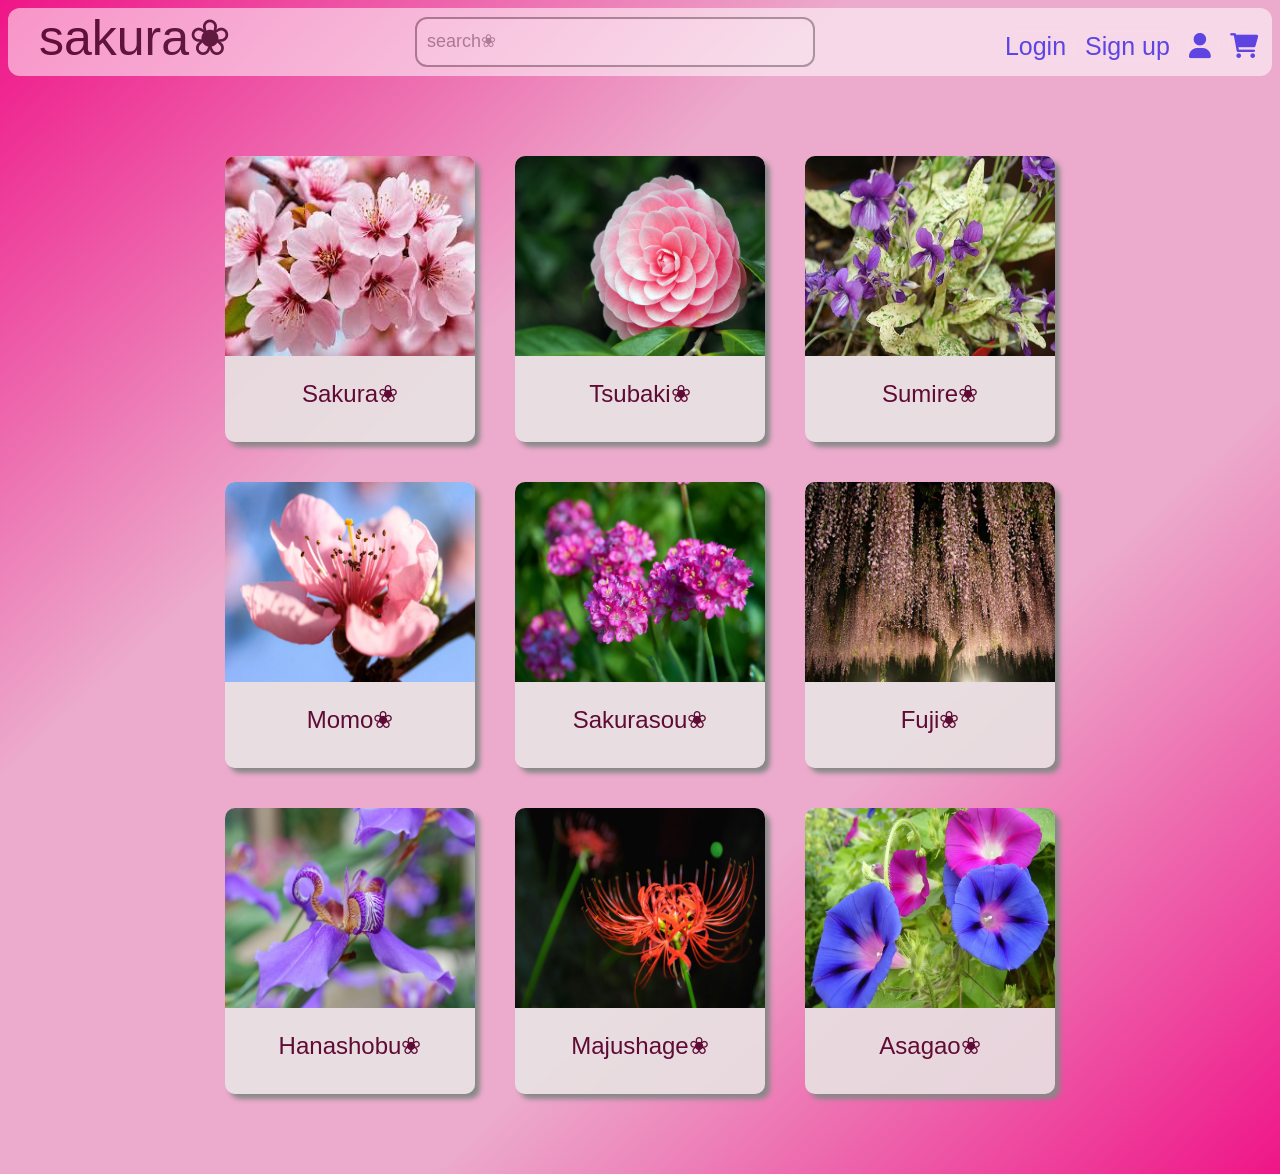
<file: index.html>
<html>
    <head>
    <link href="./index.css" rel="stylesheet">
    <link rel="stylesheet" href="https://cdnjs.cloudflare.com/ajax/libs/font-awesome/6.0.0-beta3/css/all.min.css">
    </head>
    <body  class="mainfather">
        <header class="header">
       <label class="webname"  onclick="window.location.href ='./mainpage.html'"> sakura❀</label>
       <input type="search" class="searchbar" placeholder="search❀" >
        <p class="logsin"> <a href="./login.html" class="links">Login</a> </p>
        <p  class="logsin"> <a href="./signup.html" class="links">Sign up</a> </p>
        <p class="logsin"> <a href="./account.html" class="links"><i class="fa-solid fa-user"></i> </a></p>
        <p class="logsin"> <a href="./cart.html" class="links"><i class="fa-solid fa-cart-shopping"></i> </a></p>
    </header>
    <div class="son2">
        <div  class="cards"> 
        <img src="./sakura.jpg" onclick="window.location.href ='./sakura.html'" class="imgs"  > 
        <p class="flowername">Sakura❀</p>
         </div>
        <div  class="cards"> 
        <img src="./Tsubaki.jpg" onclick="window.location.href ='./Tsubaki.html'" class="imgs" >
        <p class="flowername">Tsubaki❀</p>
        </div>
        <div  class="cards"> 
        <img src="./sumire.jpg" onclick="window.location.href ='./sumire.html'" class="imgs" >
        <p class="flowername">Sumire❀</p>
        </div>
        <div  class="cards"> 
        <img src="./momo.jpg" onclick="window.location.href ='./momo.html'" class="imgs" >
        <p class="flowername">Momo❀</p>
        </div>
        <div  class="cards"> 
        <img src="./sakurasou.jpg" onclick="window.location.href ='./sakurasou.html'" class="imgs" >
        <p class="flowername">Sakurasou❀</p>
        </div>
        <div  class="cards"> 
        <img src="./fuji.jpg" onclick="window.location.href ='./fuji.html'" class="imgs" >
        <p class="flowername">Fuji❀</p>
        </div>
        <div  class="cards"> 
        <img src="./hanashobu.jpg" onclick="window.location.href ='./hanashobu.html'" class="imgs" >
        <p class="flowername">Hanashobu❀</p>
        </div>
        <div  class="cards"> 
        <img src="./Majushage.jpg" onclick="window.location.href ='./majushage.html'" class="imgs" >
        <p class="flowername">Majushage❀</p>
        </div>
        <div  class="cards"> 
        <img src="./asagao.jpg" onclick="window.location.href ='./asagao.html'" class="imgs" >
        <p class="flowername">Asagao❀</p>
        </div>
    </div>
    </body>
</html>
</file>
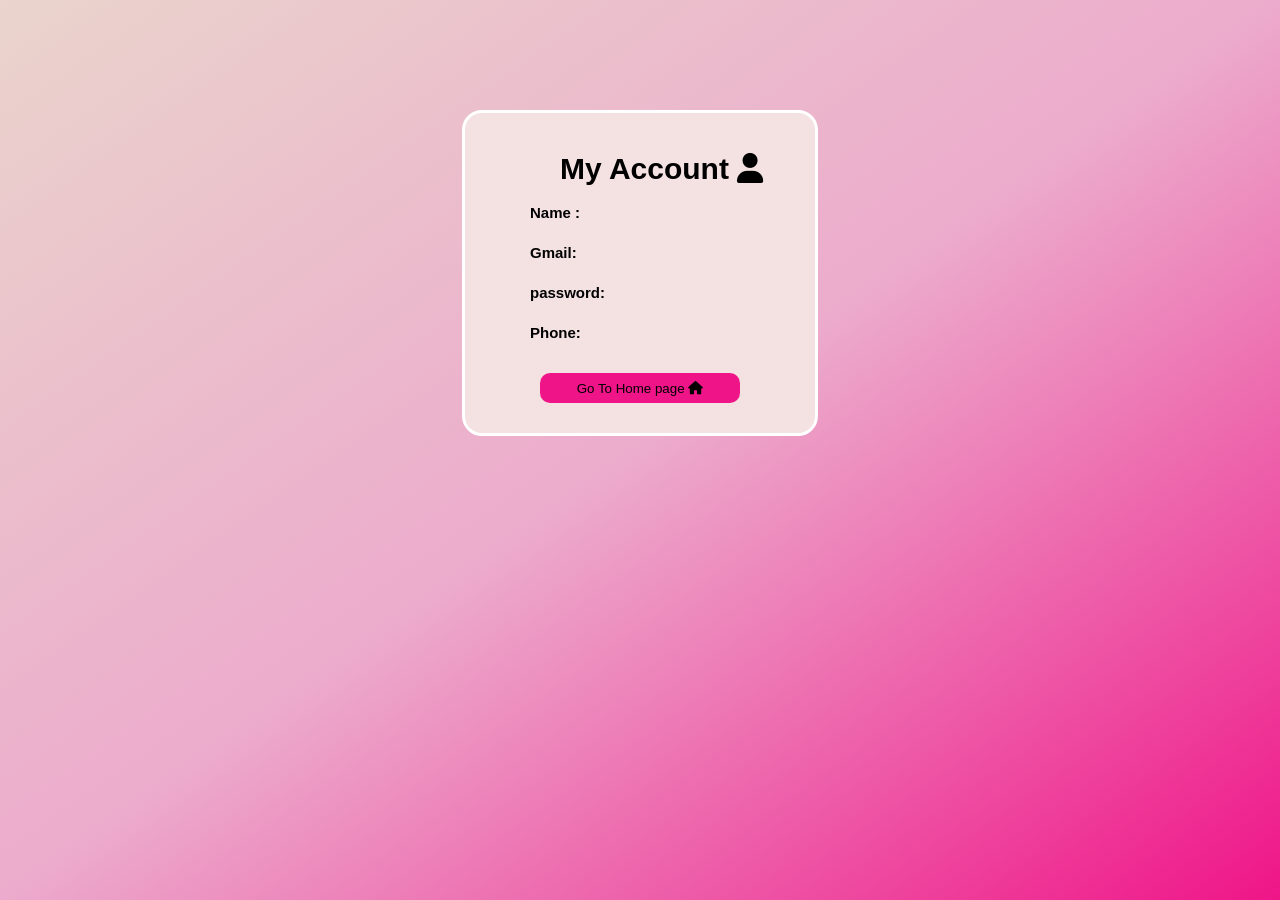
<file: account.html>
<html>
    <head>
    <title>My Account</title>
    <link href="./style.css" rel="stylesheet">
    <link rel="stylesheet" href="https://cdnjs.cloudflare.com/ajax/libs/font-awesome/6.0.0-beta3/css/all.min.css">
    </head>
    <body class="father" style="height: 450px;">
        <div class="son">
            <h1 style="position: relative; left: 30px; "> My Account <i class="fa-solid fa-user"></i>  </h1>
            <label class="mainlabel">Name : </label><br>
            <label class="mainlabel">Gmail: </label><br>
            <label class="mainlabel">password: </label><br>
            <label class="mainlabel">Phone: </label><br>
            <button class="Submit" onclick="window.location.href ='./index.html'"> Go To Home page <i class="fa-solid fa-house"></i> </button>
        </div>
    </body>
</html>
</file>
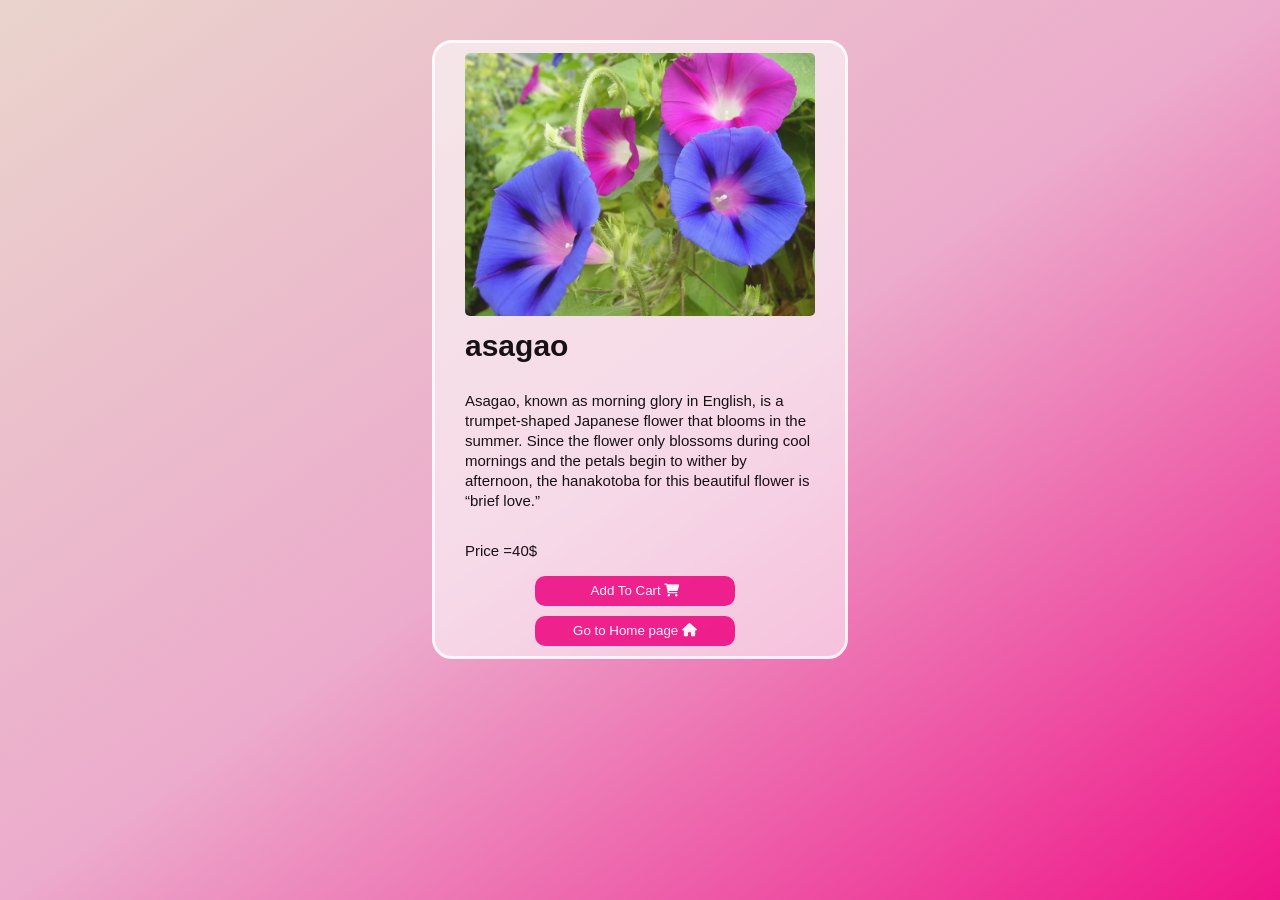
<file: asagao.html>
<html>
    <head>
    <title>asagao</title>
    <link href="./flowers.css" rel="stylesheet">
    <script src="./sakura.js"> </script>
    <link rel="stylesheet" href="https://cdnjs.cloudflare.com/ajax/libs/font-awesome/6.0.0-beta3/css/all.min.css">
    </head>
    <body class="father">
        <div class="flowers" >
            <img src="./asagao.jpg"  class="imgs" style="width: 100%;" >
            <h1 >asagao </h1>
            <p>Asagao, known as morning glory in English, is a trumpet-shaped Japanese flower that blooms in the summer. Since the flower only blossoms during cool mornings and the petals begin to wither by afternoon, the hanakotoba for this beautiful flower is “brief love.”</p>
            <p>Price =40$</p>
            <button class="buy"  onclick="addToCart(40)"> Add To Cart <i class="fa-solid fa-cart-shopping"></i></button>
            <button class="buy" onclick="window.location.href ='./index.html'"> Go to Home page <i class="fa-solid fa-house"></i> </button>
        </div>
    </body>
</html>
</file>
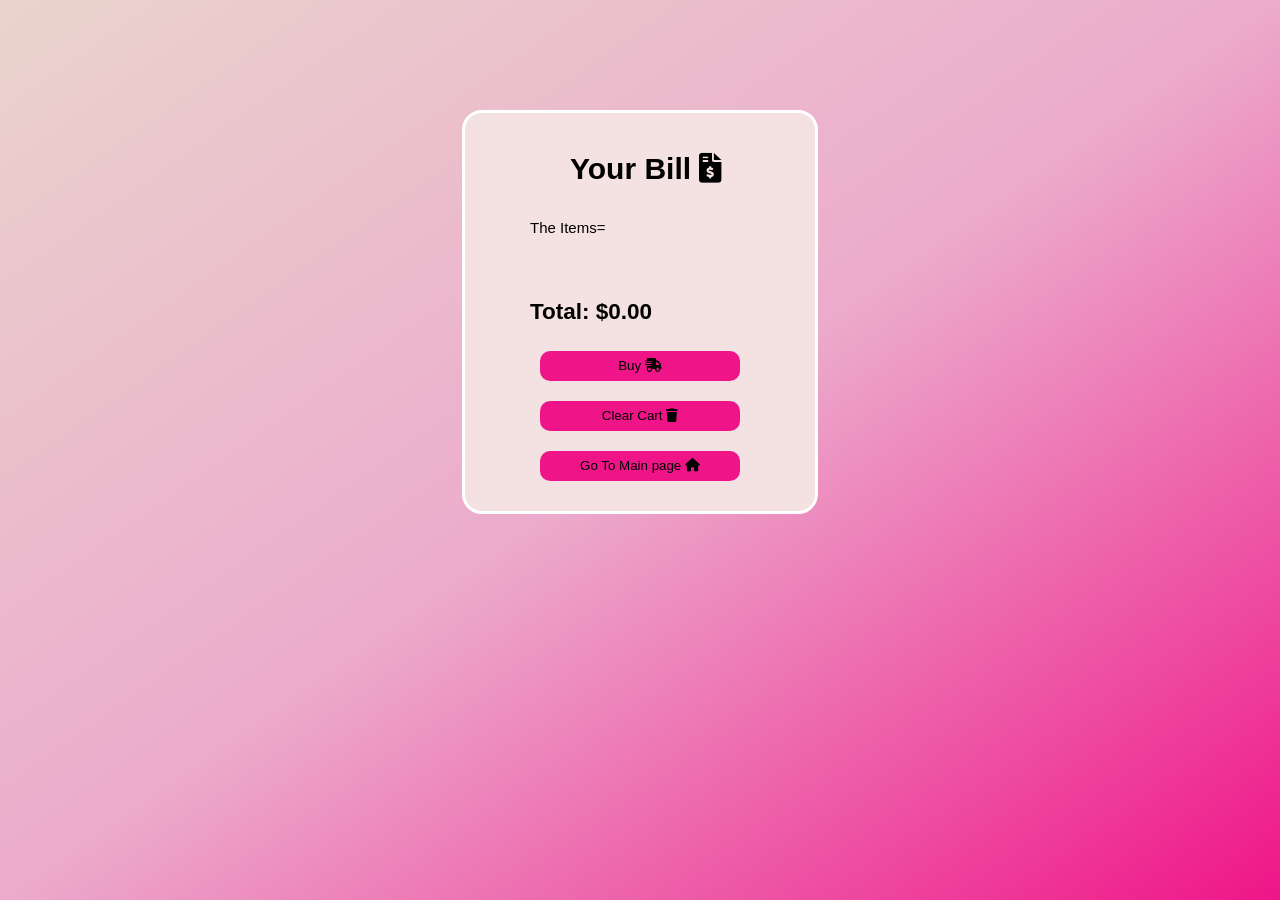
<file: cart.html>
<html>
    <head>
    <title>My cart</title>
    <link href="./style.css" rel="stylesheet">
    <script src="./sakura.js"> </script>
    <link rel="stylesheet" href="https://cdnjs.cloudflare.com/ajax/libs/font-awesome/6.0.0-beta3/css/all.min.css">
    </head>
    <body class="father">
        <div class="son">
            <h1 style="position: relative; left: 40px; "> Your Bill <i class="fa-solid fa-file-invoice-dollar"></i> </h1>
            <p >The Items= </p> 
            <ul id="cart-items"></ul>
            <h2>Total: $<span id="total-price">0</span></h2>
            <button class="Submit" onclick="buy()" > Buy <i class="fa-solid fa-truck-fast"></i> </button>
            <button class="Submit" onclick="clearCartAndRefresh()">Clear Cart <i class="fa-solid fa-trash"></i></button>
            <button class="Submit" onclick="window.location.href ='./index.html'"> Go To Main page <i class="fa-solid fa-house"></i></button>
            
        </div>
    </body>
</html>
</file>
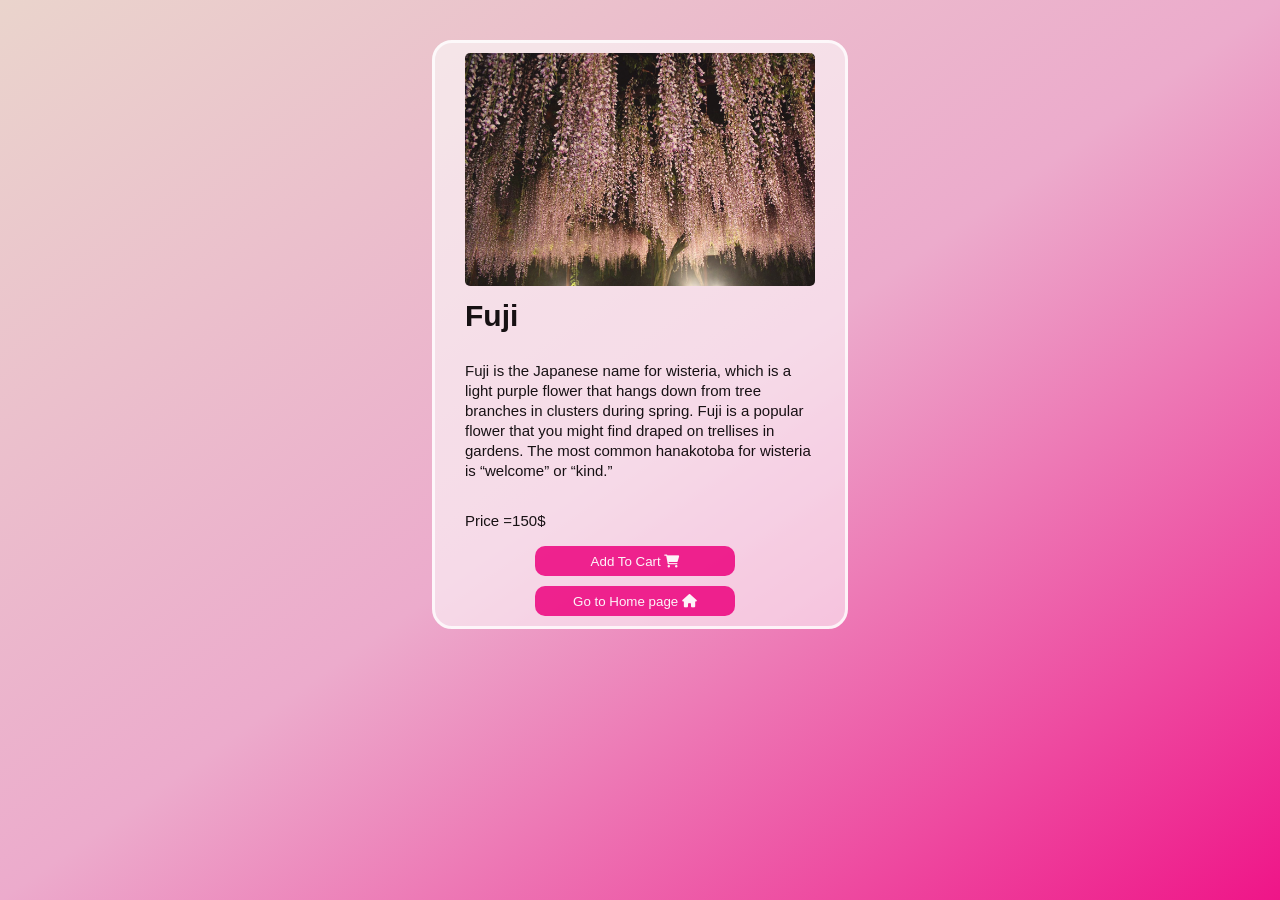
<file: fuji.html>
<html>
    <head>
    <title>Fuji</title>
    <link href="./flowers.css" rel="stylesheet">
    <script src="./sakura.js"> </script>
    <link rel="stylesheet" href="https://cdnjs.cloudflare.com/ajax/libs/font-awesome/6.0.0-beta3/css/all.min.css">
    </head>
    <body class="father">
        <div class="flowers">
            <img src="./fuji.jpg" class="imgs" style="width: 100%;" >
            <h1 >Fuji </h1>
            <p>Fuji is the Japanese name for wisteria, which is a light purple flower that hangs down from tree branches in clusters during spring. Fuji is a popular flower that you might find draped on trellises in gardens. The most common hanakotoba for wisteria is “welcome” or “kind.” </p>
            <p>Price =150$</p>
            <button class="buy"  onclick="addToCart(150)"> Add To Cart <i class="fa-solid fa-cart-shopping"></i></button>
            <button class="buy" onclick="window.location.href ='./index.html'"> Go to Home page <i class="fa-solid fa-house"></i> </button>
        </div>
    </body>
</html>
</file>
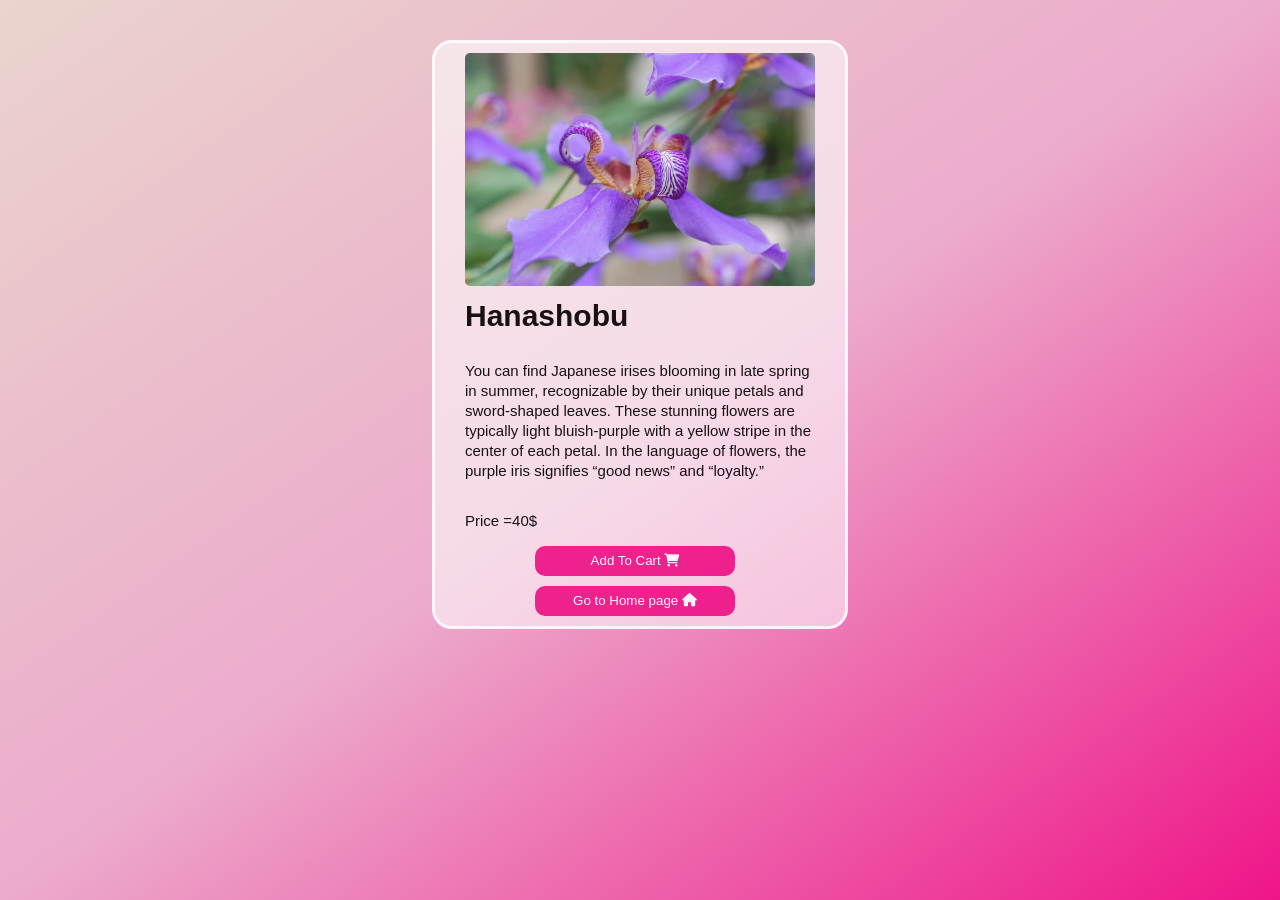
<file: hanashobu.html>
<html>
    <head>
    <title>Hanashobu</title>
    <link href="./flowers.css" rel="stylesheet">
    <script src="./sakura.js"> </script>
    <link rel="stylesheet" href="https://cdnjs.cloudflare.com/ajax/libs/font-awesome/6.0.0-beta3/css/all.min.css">
    </head>
    <body class="father">
        <div class="flowers">
            <img src="./hanashobu.jpg"  class="imgs" style="width: 100%;" >
            <h1 >Hanashobu </h1>
            <p>You can find Japanese irises blooming in late spring in summer, recognizable by their unique petals and sword-shaped leaves. These stunning flowers are typically light bluish-purple with a yellow stripe in the center of each petal. In the language of flowers, the purple iris signifies “good news” and “loyalty.”</p>
            <p>Price =40$</p>
            <button class="buy"  onclick="addToCart(40)"> Add To Cart <i class="fa-solid fa-cart-shopping"></i></button>
            <button class="buy" onclick="window.location.href ='./index.html'"> Go to Home page <i class="fa-solid fa-house"></i> </button>
        </div>
    </body>
</html>
</file>
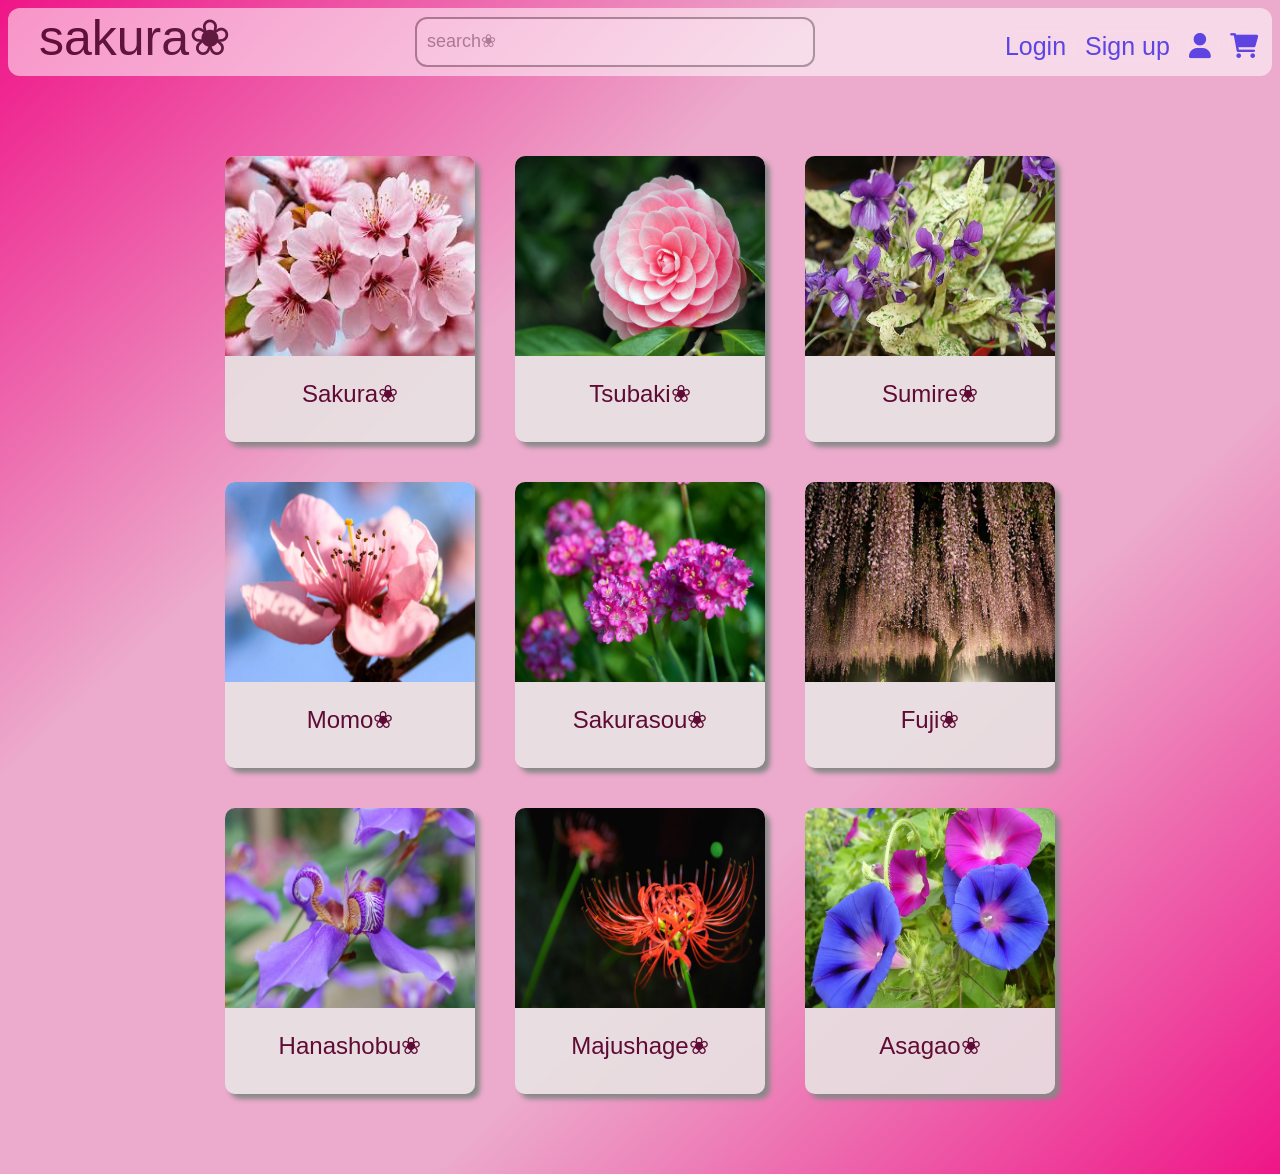
<file: mainpage.html>
<html>
    <head>
    <link href="./mainpage.css" rel="stylesheet">
    <link rel="stylesheet" href="https://cdnjs.cloudflare.com/ajax/libs/font-awesome/6.0.0-beta3/css/all.min.css">
    </head>
    <body  class="mainfather">
        <header class="header">
       <label class="webname"  onclick="window.location.href ='./mainpage.html'"> sakura❀</label>
       <input type="search" class="searchbar" placeholder="search❀" >
        <p class="logsin"> <a href="./login.html" class="links">Login</a> </p>
        <p  class="logsin"> <a href="./signup.html" class="links">Sign up</a> </p>
        <p class="logsin"> <a href="./account.html" class="links"><i class="fa-solid fa-user"></i> </a></p>
        <p class="logsin"> <a href="./cart.html" class="links"><i class="fa-solid fa-cart-shopping"></i> </a></p>
    </header>
    <div class="son2">
        <div  class="cards"> 
        <img src="./sakura.jpg" onclick="window.location.href ='./sakura.html'" class="imgs"  > 
        <p class="flowername">Sakura❀</p>
         </div>
        <div  class="cards"> 
        <img src="./Tsubaki.jpg" onclick="window.location.href ='./Tsubaki.html'" class="imgs" >
        <p class="flowername">Tsubaki❀</p>
        </div>
        <div  class="cards"> 
        <img src="./sumire.jpg" onclick="window.location.href ='./sumire.html'" class="imgs" >
        <p class="flowername">Sumire❀</p>
        </div>
        <div  class="cards"> 
        <img src="./momo.jpg" onclick="window.location.href ='./momo.html'" class="imgs" >
        <p class="flowername">Momo❀</p>
        </div>
        <div  class="cards"> 
        <img src="./sakurasou.jpg" onclick="window.location.href ='./sakurasou.html'" class="imgs" >
        <p class="flowername">Sakurasou❀</p>
        </div>
        <div  class="cards"> 
        <img src="./fuji.jpg" onclick="window.location.href ='./fuji.html'" class="imgs" >
        <p class="flowername">Fuji❀</p>
        </div>
        <div  class="cards"> 
        <img src="./hanashobu.jpg" onclick="window.location.href ='./hanashobu.html'" class="imgs" >
        <p class="flowername">Hanashobu❀</p>
        </div>
        <div  class="cards"> 
        <img src="./Majushage.jpg" onclick="window.location.href ='./majushage.html'" class="imgs" >
        <p class="flowername">Majushage❀</p>
        </div>
        <div  class="cards"> 
        <img src="./asagao.jpg" onclick="window.location.href ='./asagao.html'" class="imgs" >
        <p class="flowername">Asagao❀</p>
        </div>
    </div>
    </body>
</html>
</file>
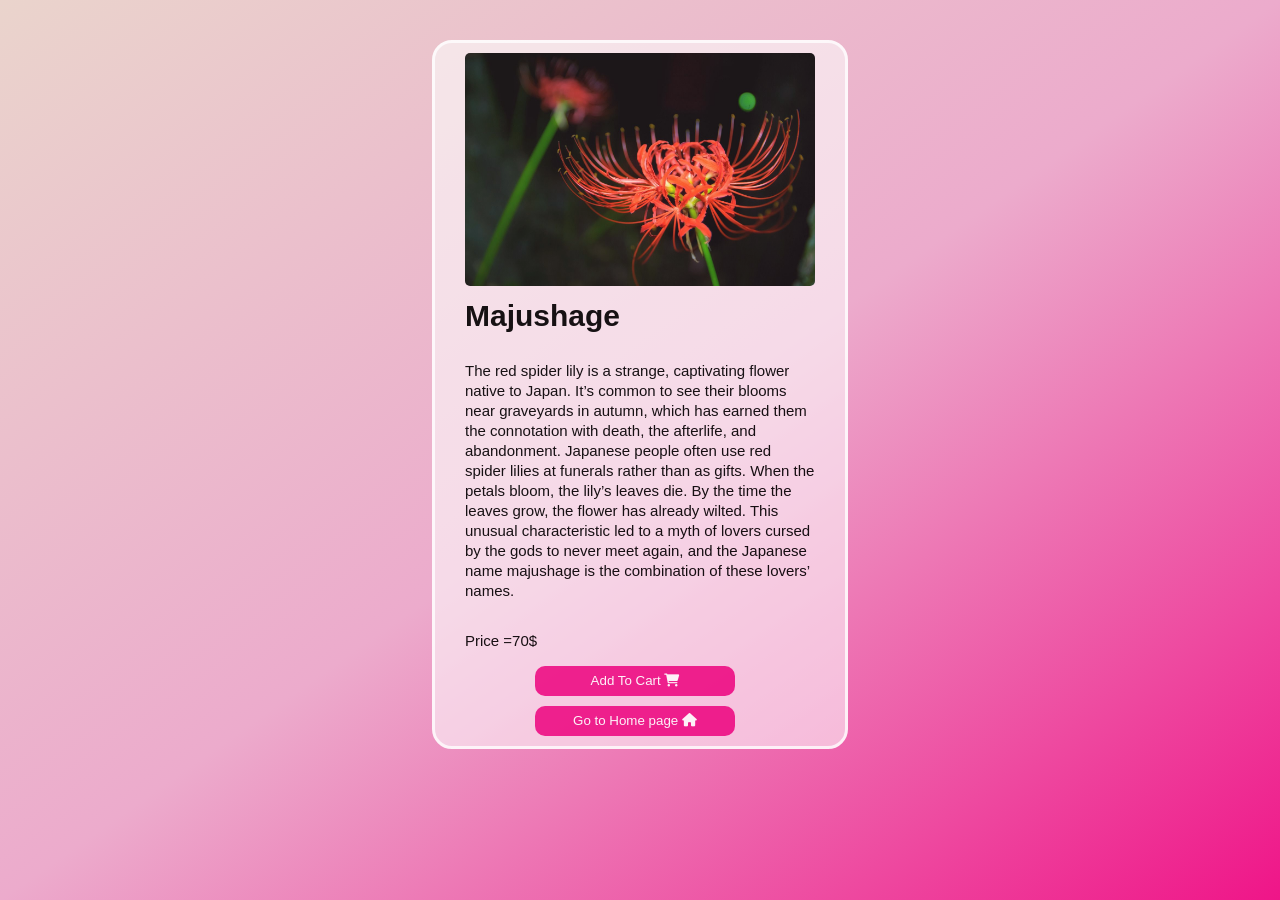
<file: majushage.html>
<html>
    <head>
    <title>Majushage</title>
    <link href="./flowers.css" rel="stylesheet">
    <script src="./sakura.js"> </script>
    <link rel="stylesheet" href="https://cdnjs.cloudflare.com/ajax/libs/font-awesome/6.0.0-beta3/css/all.min.css">
    </head>
    <body class="father">
        <div class="flowers" >
            <img src="./Majushage.jpg"  class="imgs" style="width: 100%;" >
            <h1 >Majushage </h1>
            <p>The red spider lily is a strange, captivating flower native to Japan. It’s common to see their blooms near graveyards in autumn, which has earned them the connotation with death, the afterlife, and abandonment. Japanese people often use red spider lilies at funerals rather than as gifts.
                When the petals bloom, the lily’s leaves die. By the time the leaves grow, the flower has already wilted. This unusual characteristic led to a myth of lovers cursed by the gods to never meet again, and the Japanese name majushage is the combination of these lovers’ names.</p>
                <p>Price =70$</p>
                <button class="buy"  onclick="addToCart(70)"> Add To Cart <i class="fa-solid fa-cart-shopping"></i></button>
            <button class="buy" onclick="window.location.href ='./index.html'"> Go to Home page <i class="fa-solid fa-house"></i> </button>
        </div>
    </body>
</html>
</file>
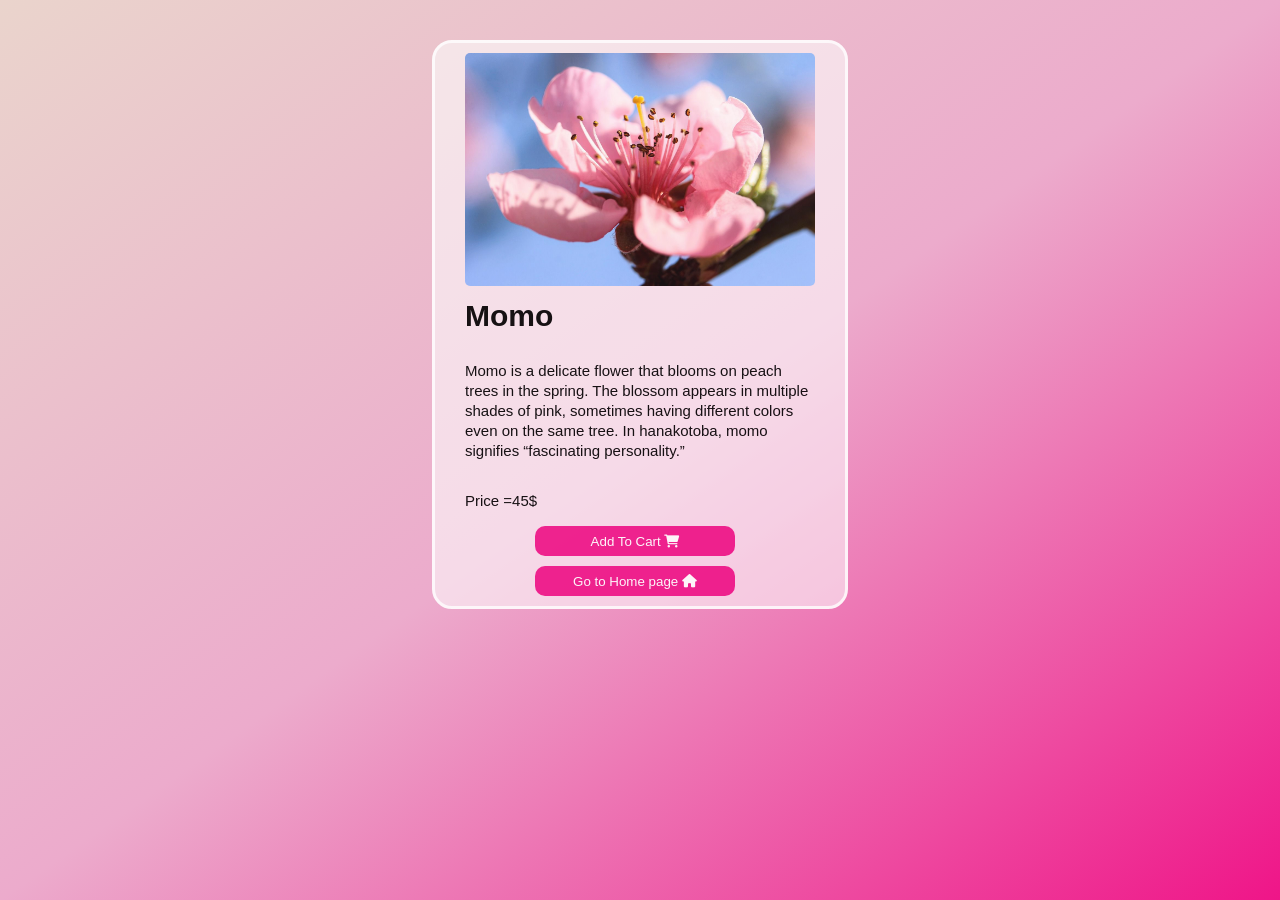
<file: momo.html>
<html>
    <head>
    <title>Momo</title>
    <link href="./flowers.css" rel="stylesheet">
    <script src="./sakura.js"> </script>
    <link rel="stylesheet" href="https://cdnjs.cloudflare.com/ajax/libs/font-awesome/6.0.0-beta3/css/all.min.css">
    </head>
    <body class="father">
        <div class="flowers">
            <img src="./momo.jpg"  class="imgs" style="width: 100%;" >
            <h1 >Momo </h1>
            <p >Momo is a delicate flower that blooms on peach trees in the spring. The blossom appears in multiple shades of pink, sometimes having different colors even on the same tree. In hanakotoba, momo signifies “fascinating personality.”</p>
            <p>Price =45$</p>
            <button class="buy"  onclick="addToCart(45)"> Add To Cart <i class="fa-solid fa-cart-shopping"></i></button>
            <button class="buy" onclick="window.location.href ='./index.html'"> Go to Home page <i class="fa-solid fa-house"></i> </button>
        </div>
    </body>
</html>
</file>
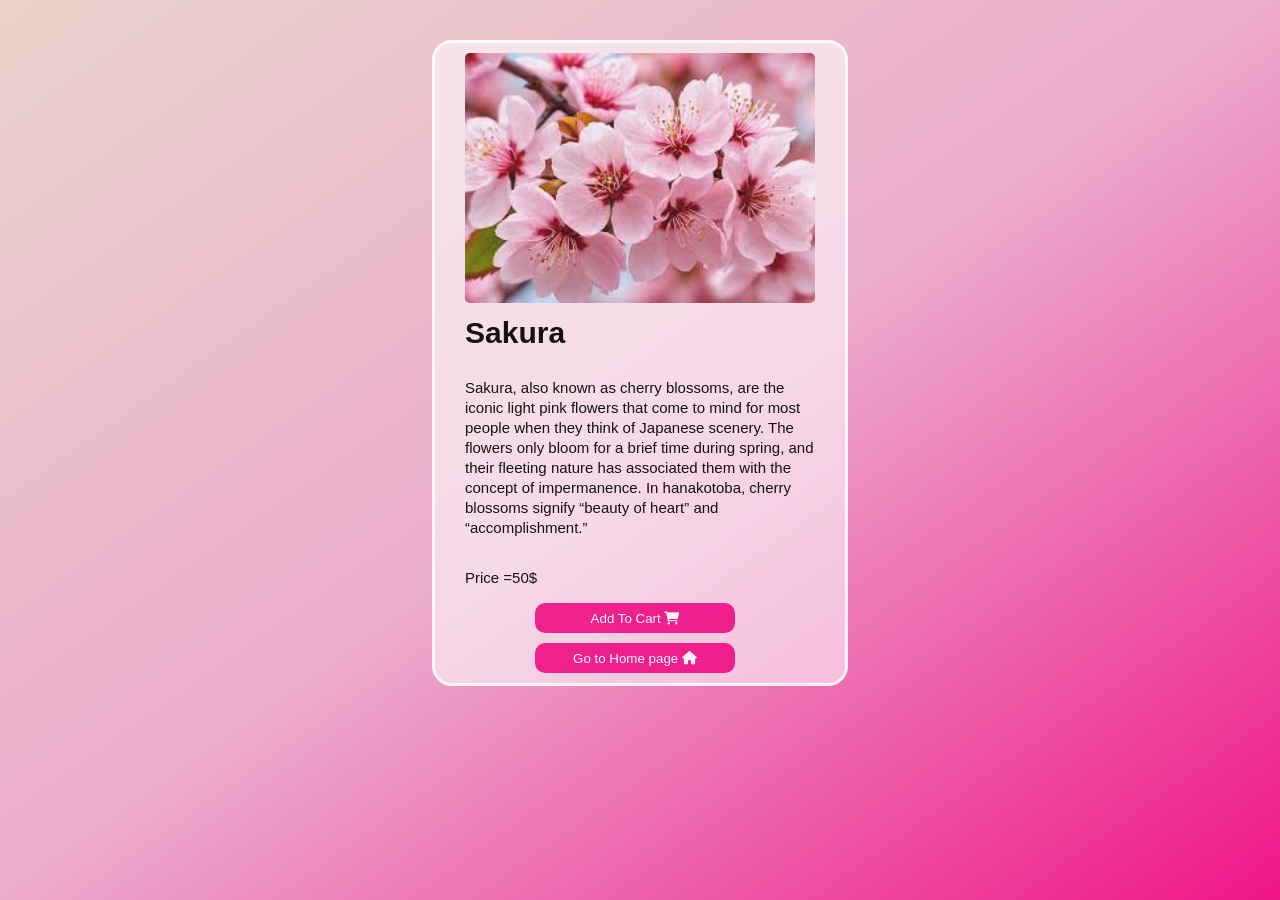
<file: sakura.html>
<html>
    <head>
    <title>Sakura</title>
    <link href="./flowers.css" rel="stylesheet">
    <script src="./sakura.js"> </script>
    <link rel="stylesheet" href="https://cdnjs.cloudflare.com/ajax/libs/font-awesome/6.0.0-beta3/css/all.min.css">
    </head>
    <body class="father">
        <div class="flowers">
            <img src="./sakura.jpg"  class="imgs"  >
            <h1 >Sakura </h1>
            <p >  Sakura, also known as cherry blossoms, are the iconic light pink flowers that come to mind for most people when they think of Japanese scenery. The flowers only bloom for a brief time during spring, and their fleeting nature has associated them with the concept of impermanence. In hanakotoba, cherry blossoms signify “beauty of heart” and “accomplishment.” </p>
            <p >Price =50$</p>
            <button class="buy" onclick="addToCart(50)" > Add To Cart <i class="fa-solid fa-cart-shopping"></i></button>
            <button class="buy" onclick="window.location.href ='./index.html'"> Go to Home page <i class="fa-solid fa-house"></i> </button>
        </div>
    </body>
</html>
</file>
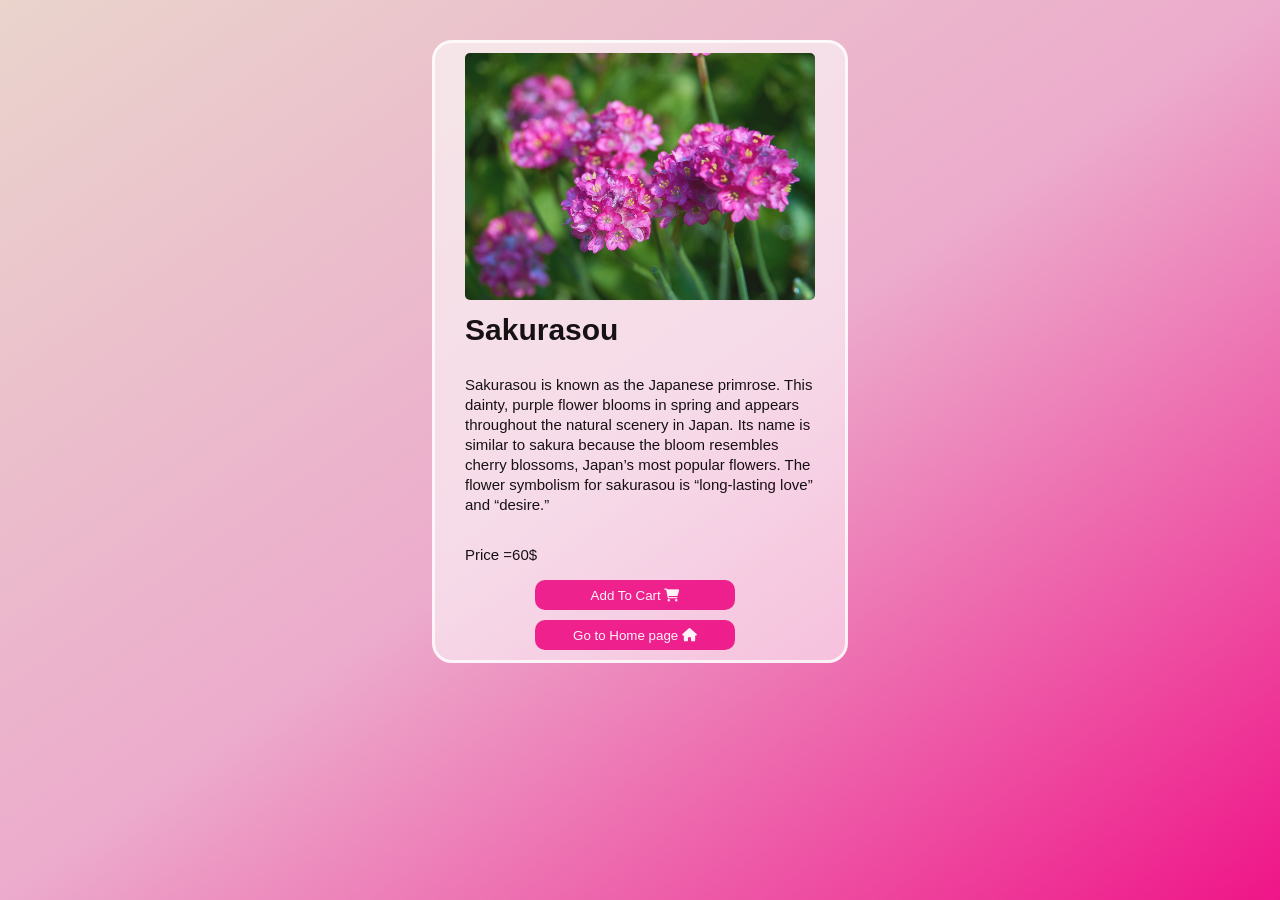
<file: sakurasou.html>
<html>
    <head>
    <title>Sakurasou</title>
    <link href="./flowers.css" rel="stylesheet">
    <script src="./sakura.js"> </script>
    <link rel="stylesheet" href="https://cdnjs.cloudflare.com/ajax/libs/font-awesome/6.0.0-beta3/css/all.min.css">
    </head>
    <body class="father">
        <div class="flowers">
            <img src="./sakurasou.jpg"  class="imgs" style="width: 100%;" >
            <h1 >Sakurasou </h1>
            <p> Sakurasou is known as the Japanese primrose. This dainty, purple flower blooms in spring and appears throughout the natural scenery in Japan. Its name is similar to sakura because the bloom resembles cherry blossoms, Japan’s most popular flowers. The flower symbolism for sakurasou is “long-lasting love” and “desire.”</p>
            <p>Price =60$</p>
            <button class="buy"  onclick="addToCart(60)"> Add To Cart <i class="fa-solid fa-cart-shopping"></i></button>
            <button class="buy" onclick="window.location.href ='./index.html'"> Go to Home page <i class="fa-solid fa-house"></i> </button>
        </div>
    </body>
</html>
</file>
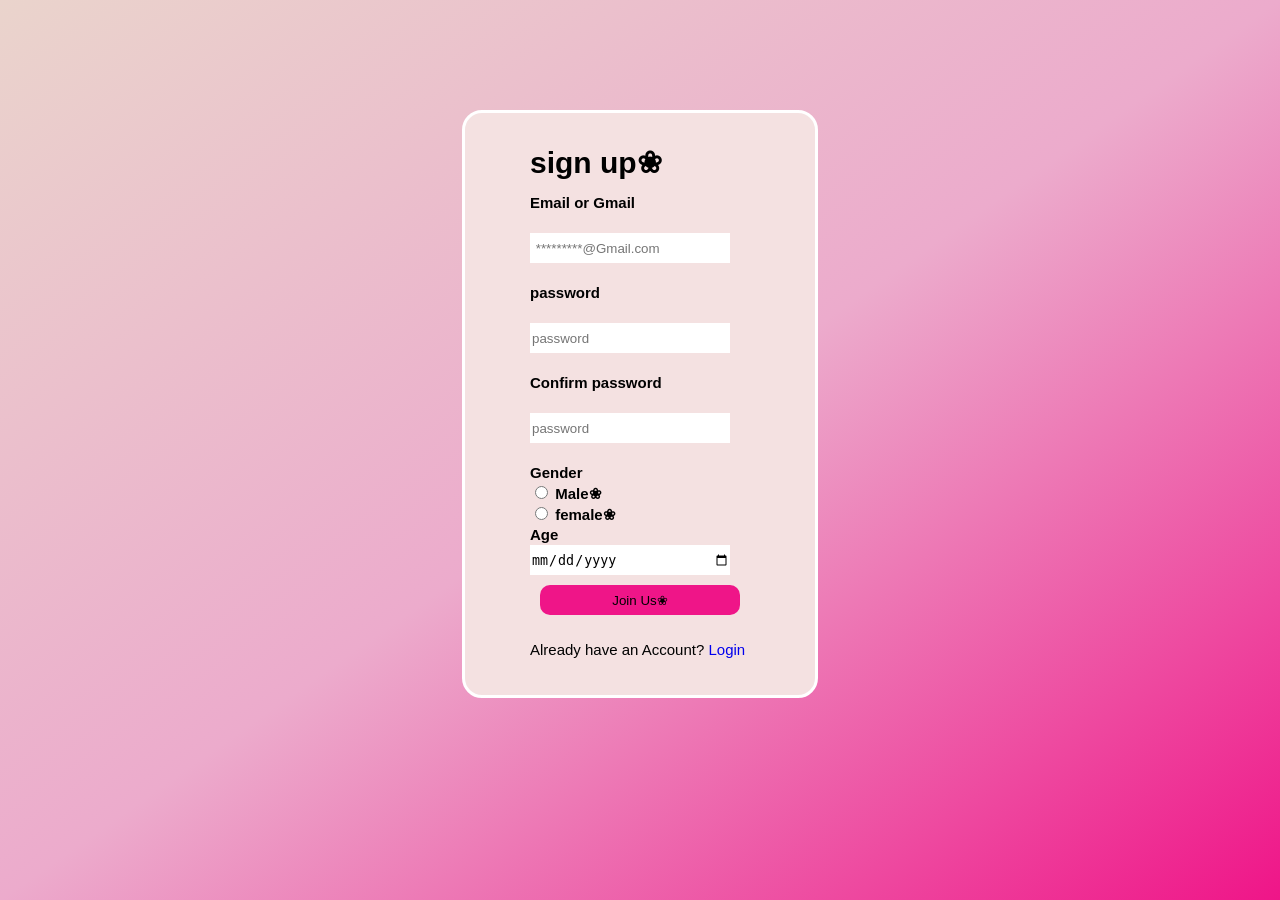
<file: signup.html>
<html>
    <head>
    <title>sign up page</title>
    <link href="./style.css" rel="stylesheet">
    <script src="./sakura.js"> </script>
    </head>
    <body class="father">
        <div class="son">
            <h1 onclick="window.location.href ='./signup.html'" style=" cursor: pointer;"> sign up❀ </h1>
            <label class="mainlabel">Email or Gmail </label><br>
            <input type="text" placeholder=" *********@Gmail.com" class="textbox" id="field"><br>
            <label class="mainlabel">password </label><br>
            <input type="password" placeholder="password" class="textbox" id="pass1"><br>
            <label class="mainlabel">Confirm password </label><br>
            <input type="password" placeholder="password" class="textbox" id="pass2" ><br>
            <div>
            <label class="mainlabel"> Gender</label><br>
            <input type="radio" name="gender" class="r">
            <label class="mainlabel" >Male❀</label><br>
            <input type="radio"  name="gender" class="r">
            <label class="mainlabel">female❀</label><br>
             <label class="mainlabel"> Age</label><br>
             <input type="date" class="textbox"><br>
            <button class="Submit" onclick="correctpass(), fields()">Join Us❀</button>
            <p>Already have an Account? <a href="./login.html" class="links"> Login</a> </p>
            </div>
    </body>
</html>
</file>
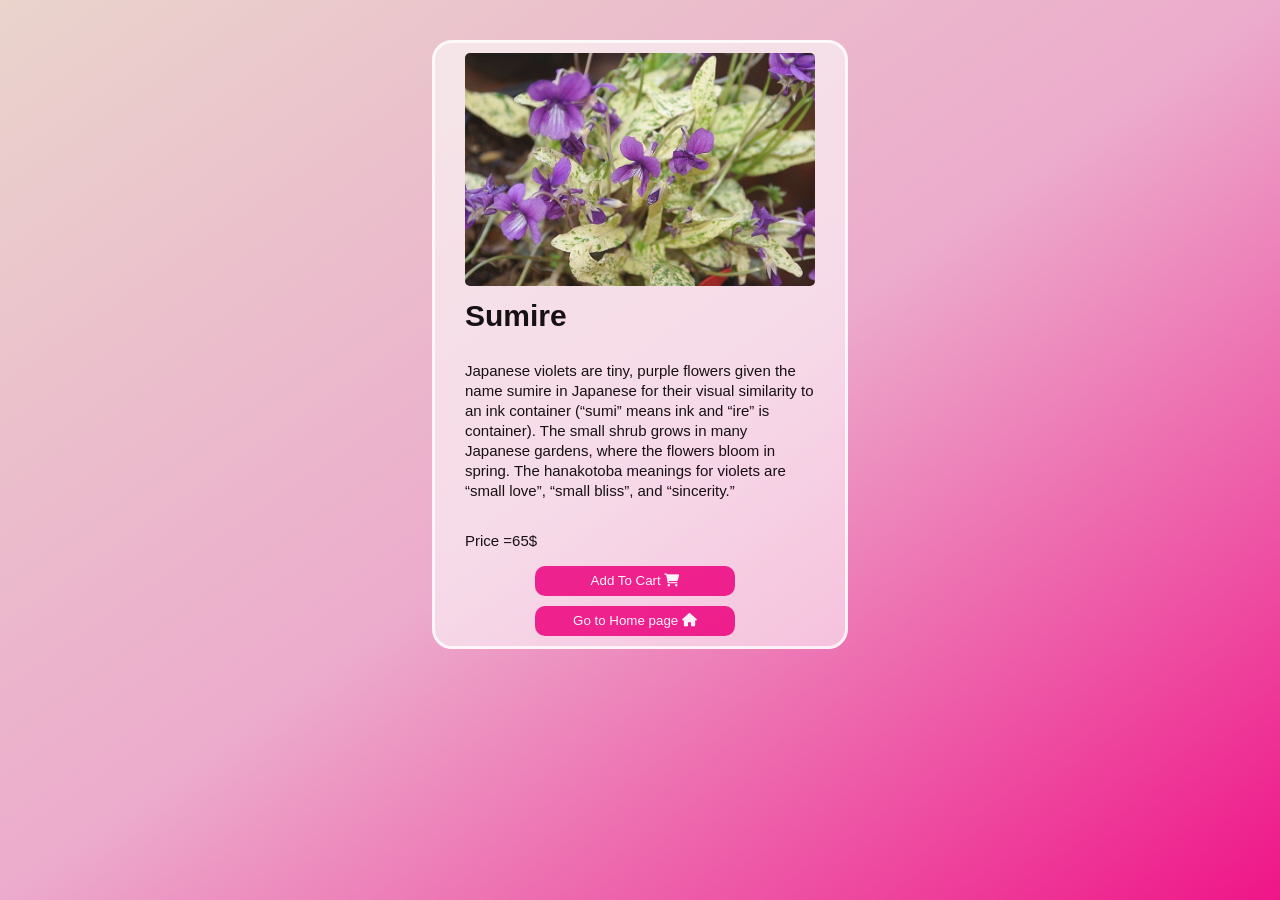
<file: sumire.html>
<html>
    <head>
    <title>Sumire</title>
    <link href="./flowers.css" rel="stylesheet">
    <script src="./sakura.js"> </script>
    <link rel="stylesheet" href="https://cdnjs.cloudflare.com/ajax/libs/font-awesome/6.0.0-beta3/css/all.min.css">
    </head>
    <body class="father">
        <div class="flowers">
            <img src="./sumire.jpg"  class="imgs" style="width: 100%;" >
            <h1 >Sumire </h1>
            <p>Japanese violets are tiny, purple flowers given the name sumire in Japanese for their visual similarity to an ink container (“sumi” means ink and “ire” is container). The small shrub grows in many Japanese gardens, where the flowers bloom in spring. The hanakotoba meanings for violets are “small love”, “small bliss”, and “sincerity.”</p>
            <p>Price =65$</p>
            <button class="buy"  onclick="addToCart(65)"> Add To Cart <i class="fa-solid fa-cart-shopping"></i></button>
            <button class="buy" onclick="window.location.href ='./index.html'"> Go to Home page <i class="fa-solid fa-house"></i></button>
        </div>
    </body>
</html>
</file>
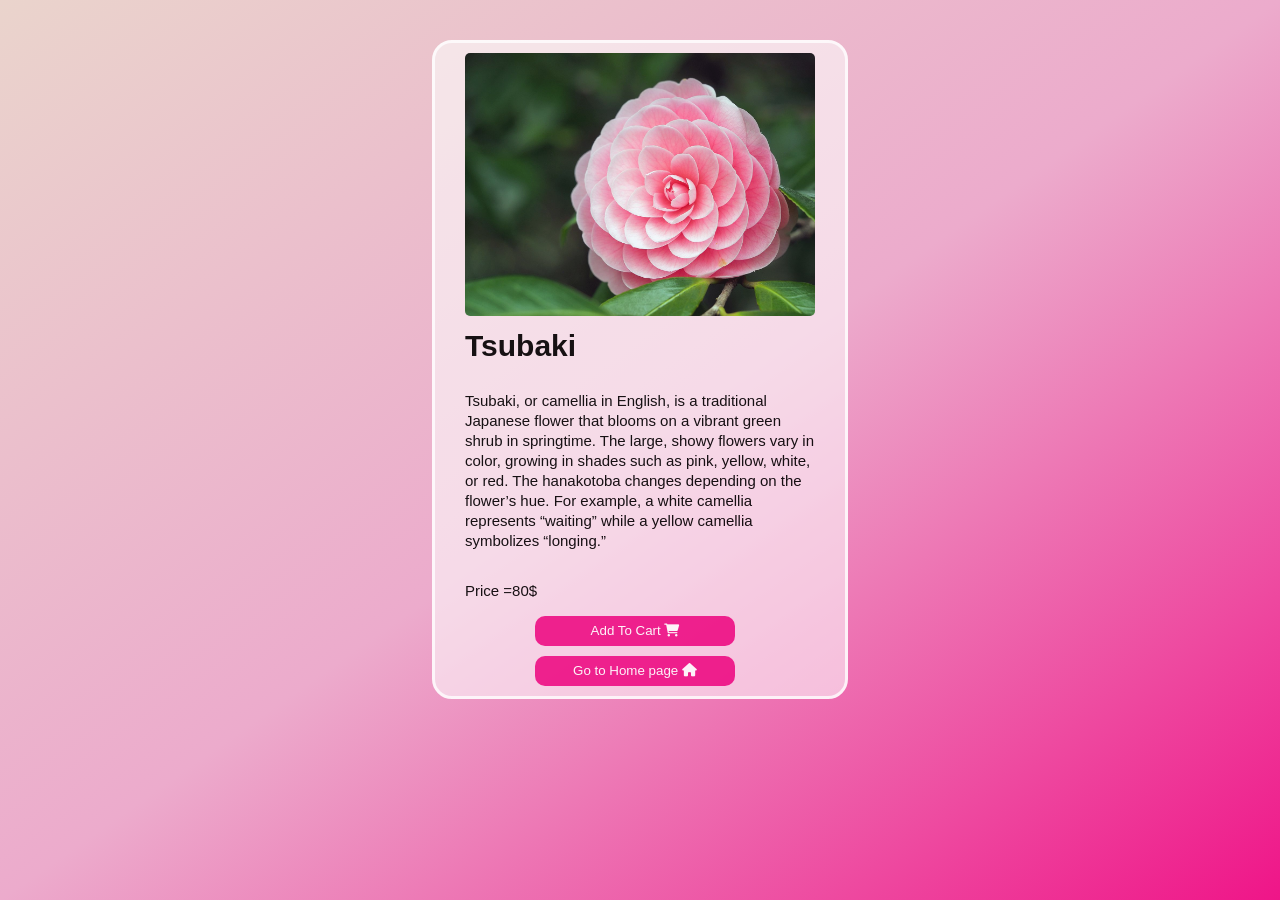
<file: Tsubaki.html>
<html>
    <head>
    <title>Tsubaki Flower</title>
    <link href="./flowers.css" rel="stylesheet">
    <script src="./sakura.js"> </script>
    <link rel="stylesheet" href="https://cdnjs.cloudflare.com/ajax/libs/font-awesome/6.0.0-beta3/css/all.min.css">
    </head>
    <body class="father">
        <div class="flowers">
            <img src="./Tsubaki.jpg"  class="imgs" style="width: 100%;" >
            <h1 >Tsubaki </h1>
            <p >Tsubaki, or camellia in English, is a traditional Japanese flower that blooms on a vibrant green shrub in springtime. The large, showy flowers vary in color, growing in shades such as pink, yellow, white, or red. The hanakotoba changes depending on the flower’s hue. For example, a white camellia represents “waiting” while a yellow camellia symbolizes “longing.” </p>
            <p>Price =80$</p>
            <button class="buy"  onclick="addToCart(80)"> Add To Cart <i class="fa-solid fa-cart-shopping"></i> </button>
            <button class="buy" onclick="window.location.href ='./index.html'"> Go to Home page <i class="fa-solid fa-house"></i> </button>
        </div>
    </body>
</html>
</file>
<file: index.css>
.mainfather{
    background:linear-gradient(to top left,#EF1588,#ecabcc,#ecabcc,#EF1588) ;
    
} 
.header{
    font-size: 50px;
    font-family: 'Trebuchet MS', 'Lucida Sans Unicode', 'Lucida Grande', 'Lucida Sans', Arial, sans-serif;
    background-color: #ffffffe6;
    border:1px solid #ffffff00 ;
    align-content:center; 
    border-radius: 12px;  
    opacity: .6;
} 

  
.logsin{
   font-size:25px;
   margin:5px ;
   display:inline;
   position: relative;
   left: 370px;
   border:1px solid #ffffff9a ;
    border-radius: 10px; 
   
}
.logsin:hover{
    opacity:.5;
}
 
.links{
    text-decoration: none;
}
.son2{
    margin: 60px;
    display: flex;
    justify-content: center;
    flex-wrap: wrap;
}
.imgs{
    width: 250px;
    height: 200px;
    border-radius: 10px 10px 0px 0px;
}
.webname{ 
    position: relative;
    left:30px ;
    cursor: pointer;
}
  
.Submitt{
    width: 200px ;
    height: 30px ;
    background-color: rgb(179, 195, 219);
    border-style: hidden;
    border-radius: 10px ;
    margin-left: 30px;
    margin:10px ;
    cursor: pointer;
    }
    .Submitt:hover{
        background-color: rgb(179, 195, 219,0.7);
    }
  
   .cards:hover{
    transform: scale(1.1);
  } 
.searchbar{
    width: 400px;
    height: 50px;
    padding-left: 10px;
    color:#9f0456;
    font-size: large;
    position: relative;
    left: 200px;
    bottom:8px ;
    border-radius: 12px;
    border-style: solid;
    opacity: .9;
}

.cards{
    display: flex;
    background-color:#e8e3e3e6; 
    width: fit-content;
    padding-bottom: 10px;
    margin: 20px;
    flex-direction: column;
    border-radius: 10px;
    box-shadow: 5px 5px 5px #888888;
}
.flowername{
    font-size: 24px;
    font-family: 'Trebuchet MS', 'Lucida Sans Unicode', 'Lucida Grande', 'Lucida Sans', Arial, sans-serif;
    text-align: center;
    color: rgb(96, 11, 53);
    
   
 
}
</file>
<file: style.css>
.father{
    margin: 110;
    display: flex;
    justify-content: center;
    line-height: 20px;
    font-size: 15px;
    font-family:'Trebuchet MS', 'Lucida Sans Unicode', 'Lucida Grande', 'Lucida Sans', Arial, sans-serif;
    background:linear-gradient(to top left,#EF1588,#ecabcc,#ead4cc)  ; 
 }
 
.son{
    display: grid;
    justify-content: center;
    width: 350px;
    height: fit-content ;
    background-color: #f4e1e1;
    border-radius: 20px;
    padding-bottom: 20px;
    padding-top: 20px;
    border:3px solid #ffffff ; 
    
}

.mainlabel{
    font-weight:700;
}
.textbox{
    border-style: hidden;
    width: 200px ;
    height: 30px ;
}
.Submit{
width: 200px ;
height: 30px ;
background-color: rgb(239, 21, 136);
border-style: hidden;
border-radius: 10px ;
margin-left: 30px;
margin:10px ;
cursor: pointer;
}
.Submit:hover{
    background-color: rgb(239, 21, 136,0.5);
}
.links{
    text-decoration: none;
}
.r{
    cursor: pointer;
}
</file>
<file: flowers.css>
.father{
    margin:40px ;
    display: flex;
    justify-content: center;
    line-height: 20px;
    font-size: 15px;
    font-family:'Trebuchet MS', 'Lucida Sans Unicode', 'Lucida Grande', 'Lucida Sans', Arial, sans-serif;
    background:linear-gradient(to top left,#EF1588,#ecabcc,#ead4cc)  ; 
 }
 .flowers{
    width: 350px;
    height:fit-content ;
    border:3px solid #ffffff ; 
    display: grid; 
    justify-content: center;
    padding-left: 30px;
    padding-right: 30px;
    padding-top: 10px;
    background-color: #ffffffa1;
    opacity: .9;
    border-radius:20px ;
   
}
.imgs{
    width: 100%;
    border-radius: 5px;
    
}
.buy{
    width: 200px ;
   height: 30px ;
   background-color: rgb(239, 21, 136);
   border-style: hidden;
   border-radius: 10px ;
   cursor: pointer;
   margin-left:70px ;
   margin-bottom: 10px;
   color: #ffffff;
   }
   
   .buy:hover{
       background-color: rgb(239, 21, 136,0.5);
   }
</file>
<file: mainpage.css>
.mainfather{
    background:linear-gradient(to top left,#EF1588,#ecabcc,#ecabcc,#EF1588) ;
    
} 
.header{
    font-size: 50px;
    font-family: 'Trebuchet MS', 'Lucida Sans Unicode', 'Lucida Grande', 'Lucida Sans', Arial, sans-serif;
    background-color: #ffffffe6;
    border:1px solid #ffffff00 ;
    align-content:center; 
    border-radius: 12px;  
    opacity: .6;
} 

  
.logsin{
   font-size:25px;
   margin:5px ;
   display:inline;
   position: relative;
   left: 370px;
   border:1px solid #ffffff9a ;
    border-radius: 10px; 
   
}
.logsin:hover{
    opacity:.5;
}
 
.links{
    text-decoration: none;
}
.son2{
    margin: 60px;
    display: flex;
    justify-content: center;
    flex-wrap: wrap;
}
.imgs{
    width: 250px;
    height: 200px;
    border-radius: 10px 10px 0px 0px;
}
.webname{ 
    position: relative;
    left:30px ;
    cursor: pointer;
}
  
.Submitt{
    width: 200px ;
    height: 30px ;
    background-color: rgb(179, 195, 219);
    border-style: hidden;
    border-radius: 10px ;
    margin-left: 30px;
    margin:10px ;
    cursor: pointer;
    }
    .Submitt:hover{
        background-color: rgb(179, 195, 219,0.7);
    }
  
   .cards:hover{
    transform: scale(1.1);
  } 
.searchbar{
    width: 400px;
    height: 50px;
    padding-left: 10px;
    color:#9f0456;
    font-size: large;
    position: relative;
    left: 200px;
    bottom:8px ;
    border-radius: 12px;
    border-style: solid;
    opacity: .9;
}

.cards{
    display: flex;
    background-color:#e8e3e3e6; 
    width: fit-content;
    padding-bottom: 10px;
    margin: 20px;
    flex-direction: column;
    border-radius: 10px;
    box-shadow: 5px 5px 5px #888888;
}
.flowername{
    font-size: 24px;
    font-family: 'Trebuchet MS', 'Lucida Sans Unicode', 'Lucida Grande', 'Lucida Sans', Arial, sans-serif;
    text-align: center;
    color: rgb(96, 11, 53);
    
   
 
}
</file>
